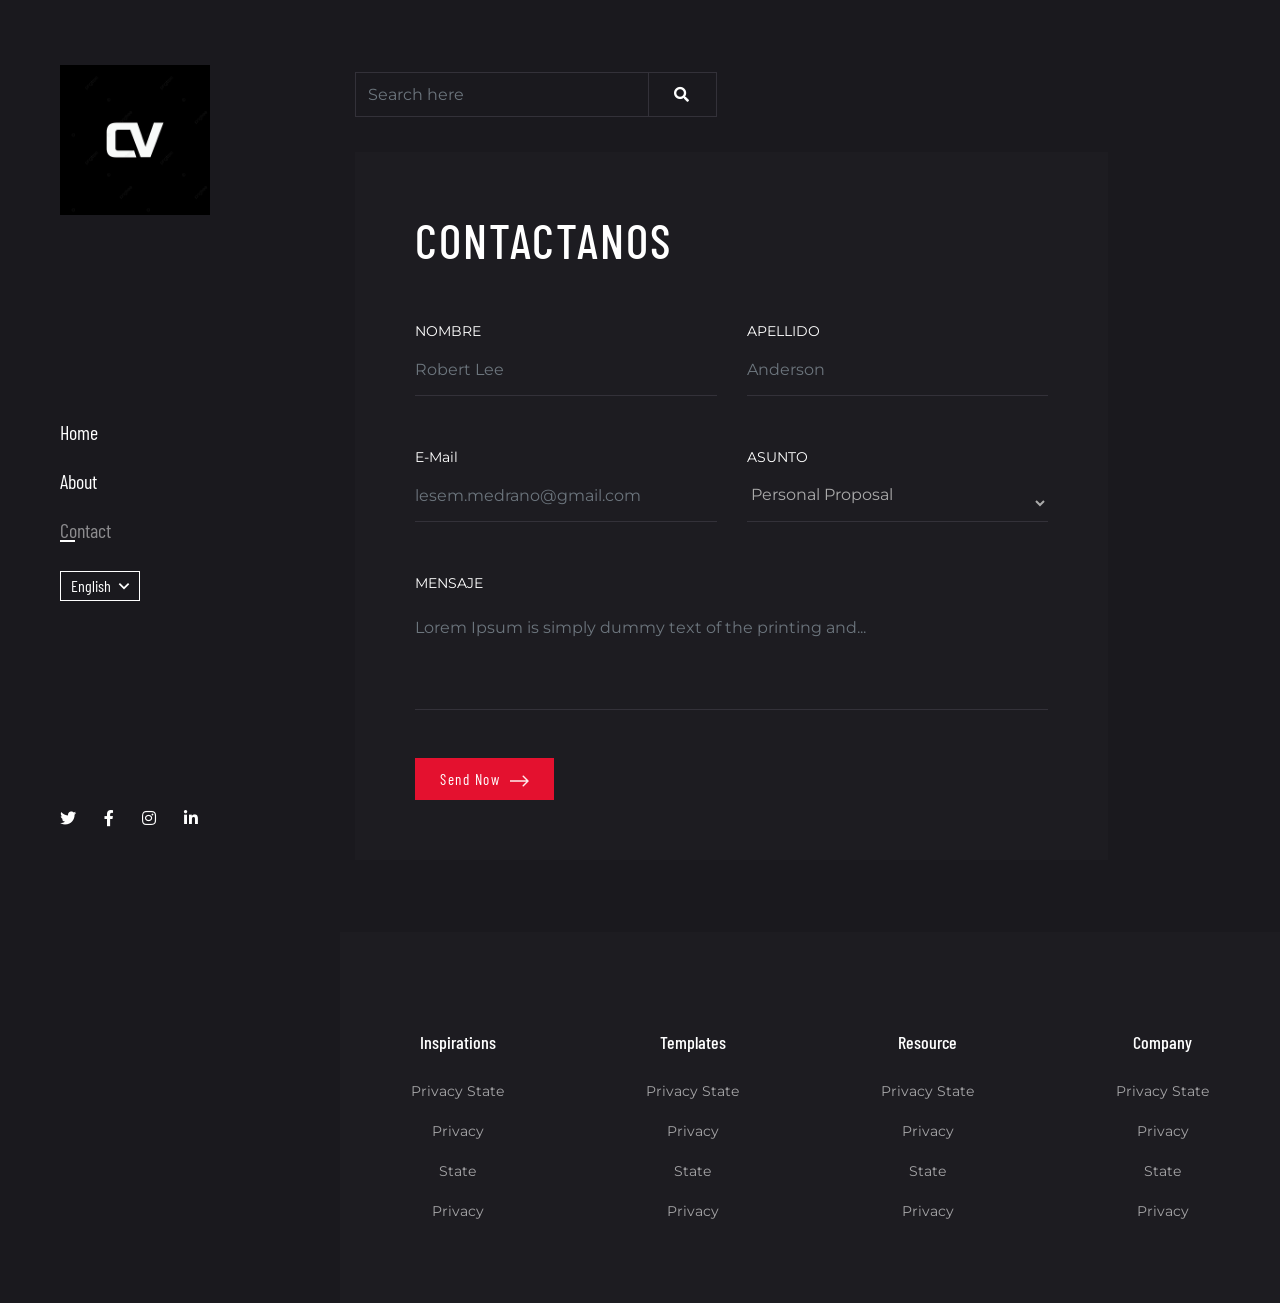
<file: contact.html>
<!DOCTYPE html>

<!--
 // WEBSITE: https://themefisher.com
 // TWITTER: https://twitter.com/themefisher
 // FACEBOOK: https://www.facebook.com/themefisher
 // GITHUB: https://github.com/themefisher/
-->

<html>
<head>
    <meta charset="utf-8">
    <title>cv - Personal </title>

    <!-- mobile responsive meta -->
    <meta name="viewport" content="width=device-width, initial-scale=1">
    <meta name="viewport" content="width=device-width, initial-scale=1, maximum-scale=1">

    <!-- ** Plugins Needed for the Project ** -->
    <!-- Bootstrap -->
    <link rel="stylesheet" href="plugins/bootstrap/bootstrap.min.css">
    <link rel="stylesheet" href="plugins/fontawesome/css/all.css">

    <!-- Main Stylesheet -->
    <link href="css/style.css" rel="stylesheet">

    <!--Favicon-->
    <link rel="shortcut icon" href="images/cv.jpg" type="image/x-icon">
    <link rel="icon" href="images/cv.jpg" type="image/x-icon">

</head>
<body>
    <!-- START preloader-wrapper -->
    <div class="preloader-wrapper">
        <div class="preloader-inner">
            <div class="spinner-border text-red"></div>
        </div>
    </div>
    <!-- END preloader-wrapper -->
    
    <!-- START main-wrapper -->
    <section class="d-flex">
  
<!-- start of sidenav -->
<aside><div class="sidenav position-sticky d-flex flex-column justify-content-between">
    <a class="navbar-brand" href="index.html" class="logo">
        <img src="images/cv.jpg" alt="">
    </a>
    <!-- end of navbar-brand -->

    <div class="navbar navbar-dark my-4 p-0 font-primary">
        <ul class="navbar-nav w-100">
            <li class="nav-item ">
                <a class="nav-link text-white px-0 pt-0" href="index.html">Home</a>
            </li>
            <li class="nav-item ">
                <a class="nav-link text-white px-0" href="about.html">About</a>
            </li>
            <li class="nav-item active">
                <a class="nav-link text-white px-0" href="contact.html">Contact</a>
            </li>
            <li class="nav-item  accordion">
                <div id="drop-menu" class="drop-menu collapse">
                    <a class="d-block " href="index-2.html">Home 2</a>
                    <a class="d-block " href="category.html">Category</a>
                    <a class="d-block " href="post-details.html">Post Details</a>
                    <a class="d-block " href="privacy.html">Privacy &amp; Policy</a>
                </div>

            </li>
            <li class="nav-item mt-3">
                <select class="custom-select bg-transparent rounded-0 text-white shadow-none" id="pick-lang">
                    <option selected value="en">English</option>
                    <option value="fr">French</option>
                </select>
            </li>
        </ul>
    </div>
    <!-- end of navbar -->

    <ul class="list-inline nml-2">
        <li class="list-inline-item">
            <a href="#!" class="text-white text-red-onHover pr-2">
                <span class="fab fa-twitter"></span>
            </a>
        </li>
        <li class="list-inline-item">
            <a href="#!" class="text-white text-red-onHover p-2">
                <span class="fab fa-facebook-f"></span>
            </a>
        </li>
        <li class="list-inline-item">
            <a href="#!" class="text-white text-red-onHover p-2">
                <span class="fab fa-instagram"></span>
            </a>
        </li>
        <li class="list-inline-item">
            <a href="#!" class="text-white text-red-onHover p-2">
                <span class="fab fa-linkedin-in"></span>
            </a>
        </li>
    </ul>
    <!-- end of social-links -->
</div></aside>
<!-- end of sidenav -->
    <div class="main-content">

        <!-- start of mobile-nav -->
<header class="mobile-nav pt-4">
    <div class="container">
        <div class="row align-items-center">
            <div class="col-6">
                <a href="index.html">
                    <img src="images/cv.jpg" alt="">
                </a>
            </div>
            <div class="col-6 text-right">
                <button class="nav-toggle bg-transparent border text-white">
                    <span class="fas fa-bars"></span>
                </button>
            </div>
        </div>
    </div>
</header>
<div class="nav-toggle-overlay"></div>
<!-- end of mobile-nav -->

        <div class="container py-4 my-5">
            <div class="row">
    <div class="col-lg-5 col-md-8">
        <form class="search-form" action="#">
            <div class="input-group">
                <input type="search" class="form-control bg-transparent shadow-none rounded-0" placeholder="Search here">
                <div class="input-group-append">
                    <button class="btn" type="submit">
                        <span class="fas fa-search"></span>
                    </button>
                </div>
            </div>
        </form>
    </div>
</div>
            <div class="row">
                <div class="col-md-10">
                    <div class="contact-form bg-dark">
                        <h1 class="text-white add-letter-space mb-5">CONTACTANOS</h1>
                        <form method="POST" class="needs-validation" novalidate>
                            <div class="row">
                                <div class="col-md-6">
                                    <div class="form-group mb-5">
                                        <label for="firstName" class="text-black-300">NOMBRE</label>
                                        <input type="text" id="firstName" class="form-control bg-transparent rounded-0 border-bottom shadow-none pb-15 px-0" placeholder="Robert Lee" required>
                                        <p class="invalid-feedback">Your first-name is required!</p>
                                    </div>
                                </div>
                                <div class="col-md-6">
                                    <div class="form-group mb-5">
                                        <label for="Your Last Name" class="text-black-300">APELLIDO</label>
                                        <input type="text" id="lastName" class="form-control bg-transparent rounded-0 border-bottom shadow-none pb-15 px-0" placeholder="Anderson" required>
                                        <p class="invalid-feedback">Your last-name is required!</p>
                                    </div>
                                </div>
                                <div class="col-md-6">
                                    <div class="form-group mb-5">
                                        <label for="email" class="text-black-300">E-Mail</label>
                                        <input type="email" id="email" class="form-control bg-transparent rounded-0 border-bottom shadow-none pb-15 px-0" placeholder="lesem.medrano@gmail.com" required>
                                        <p class="invalid-feedback">Your email is required!</p>
                                    </div>
                                </div>
                                <div class="col-md-6">
                                    <div class="form-group mb-5">
                                        <label class="text-black-300">ASUNTO</label>
                                        <select class="d-block w-100">
                                            <option value="1">Personal Proposal</option>
                                            <option value="2">Business Purpose</option>
                                            <option value="3">Want to say hello</option>
                                        </select>
                                    </div>
                                </div>
                                <div class="col-md-12">
                                    <div class="form-group mb-5">
                                        <label for="message" class="text-black-300">MENSAJE</label>
                                        <textarea name="message" class="form-control bg-transparent rounded-0 border-bottom shadow-none pb-15 px-0" placeholder="Lorem Ipsum is simply dummy text of the printing and..." required></textarea>
                                        <p class="invalid-feedback">Message is required!</p>
                                    </div>
                                </div>
                                <div class="col-md-12">
                                    <button type="submit" class="btn btn-sm btn-primary">Send Now <img src="images/arrow-right.png" alt=""></button>
                                </div>
                            </div>
                        </form>
                    </div>
                </div>
            </div>
        </div>

        <!-- start of footer -->
<footer class="bg-dark">
    <div class="container">
        <div class="row text-center">
            <div class="col-lg-3 col-sm-6 mb-5">
                <h5 class="font-primary text-white mb-4">Inspirations</h5>
                <ul class="list-unstyled">
                    <li><a href="#!">Privacy State</a></li>
                    <li><a href="#!">Privacy</a></li>
                    <li><a href="#!">State</a></li>
                    <li><a href="#!">Privacy</a></li>
                </ul>
            </div>
            <div class="col-lg-3 col-sm-6 mb-5">
                <h5 class="font-primary text-white mb-4">Templates</h5>
                <ul class="list-unstyled">
                    <li><a href="#!">Privacy State</a></li>
                    <li><a href="#!">Privacy</a></li>
                    <li><a href="#!">State</a></li>
                    <li><a href="#!">Privacy</a></li>
                </ul>
            </div>
            <div class="col-lg-3 col-sm-6 mb-5">
                <h5 class="font-primary text-white mb-4">Resource</h5>
                <ul class="list-unstyled">
                    <li><a href="#!">Privacy State</a></li>
                    <li><a href="#!">Privacy</a></li>
                    <li><a href="#!">State</a></li>
                    <li><a href="#!">Privacy</a></li>
                </ul>
            </div>
            <div class="col-lg-3 col-sm-6 mb-5">
                <h5 class="font-primary text-white mb-4">Company</h5>
                <ul class="list-unstyled">
                    <li><a href="#!">Privacy State</a></li>
                    <li><a href="#!">Privacy</a></li>
                    <li><a href="#!">State</a></li>
                    <li><a href="#!">Privacy</a></li>
                </ul>
            </div>
        </div>
    </div>
</footer>
<!-- end of footer -->
    </div>
    </section>
    <!-- END main-wrapper -->

    <!-- All JS Files -->
    <script src="plugins/jQuery/jquery.min.js"></script>
    <script src="plugins/bootstrap/bootstrap.min.js"></script>

    <!-- Main Script -->
    <script src="js/script.js"></script>
</body>
</html>
</file>
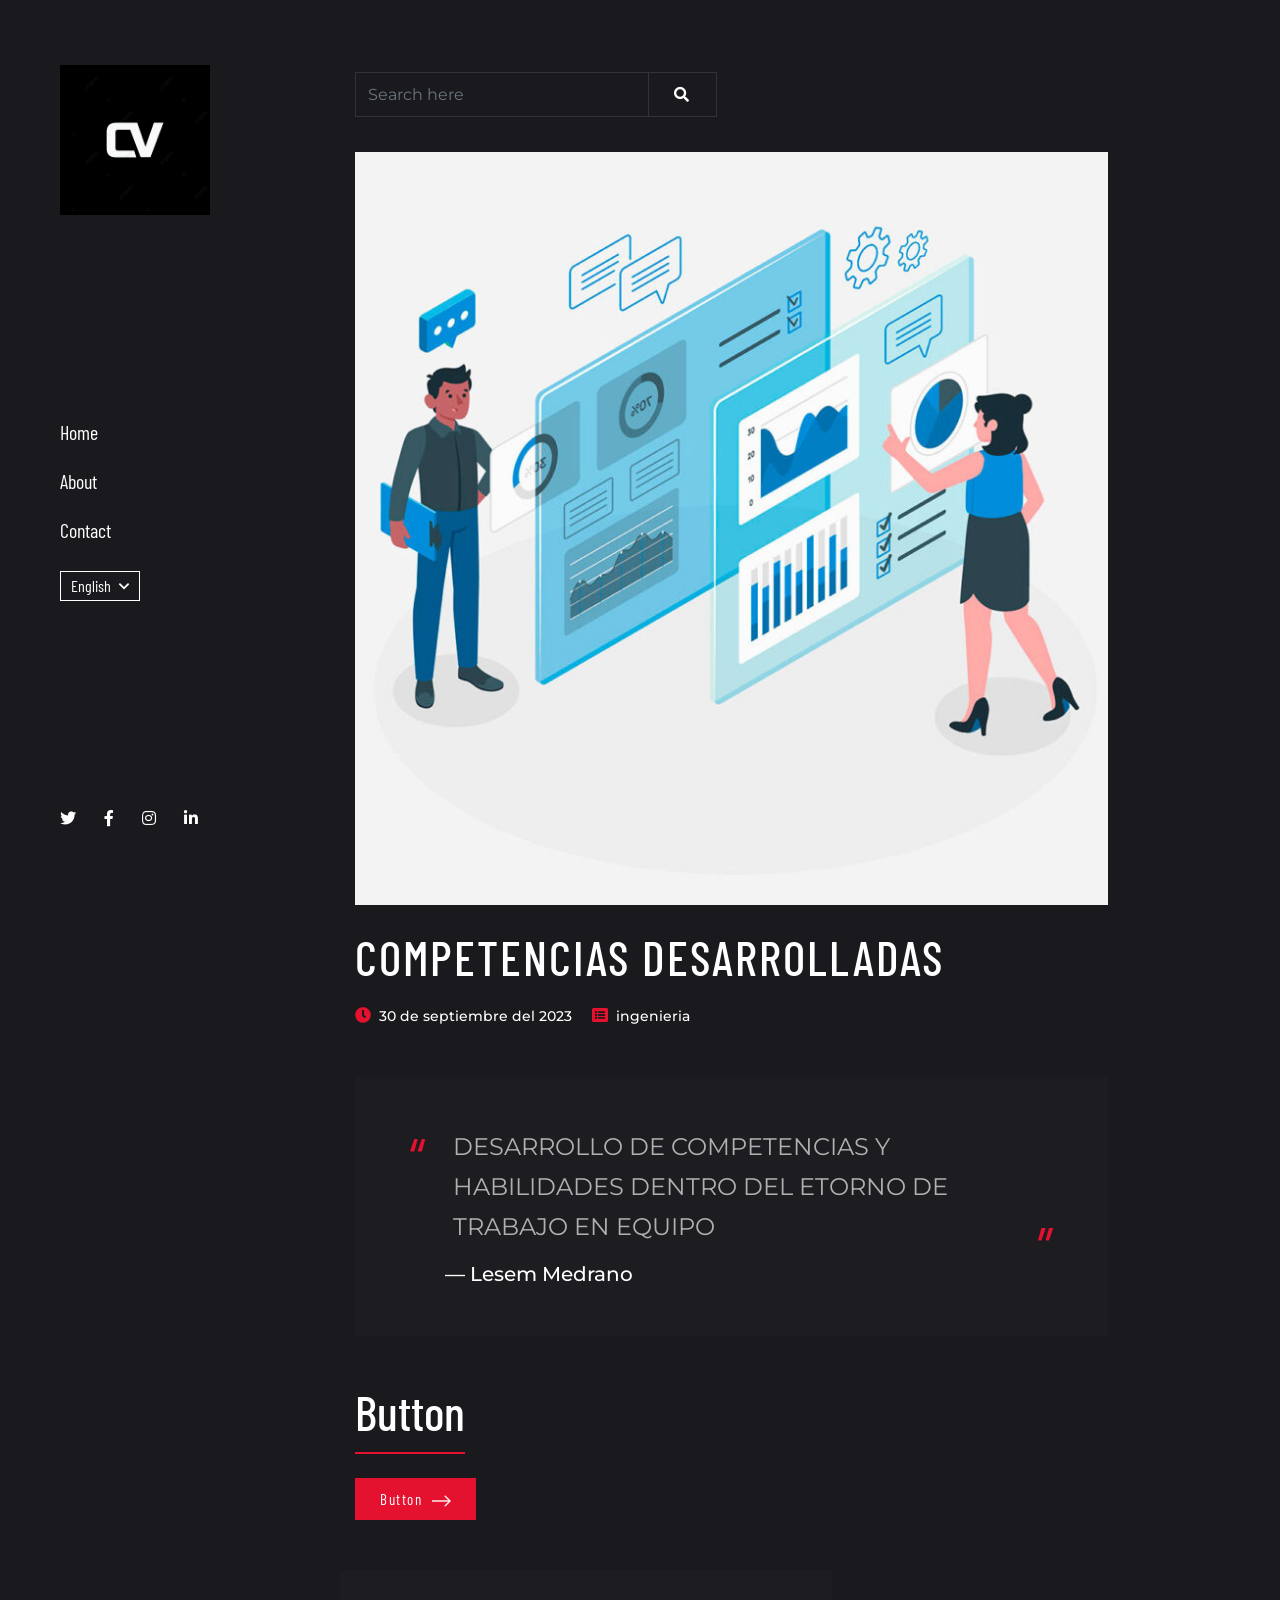
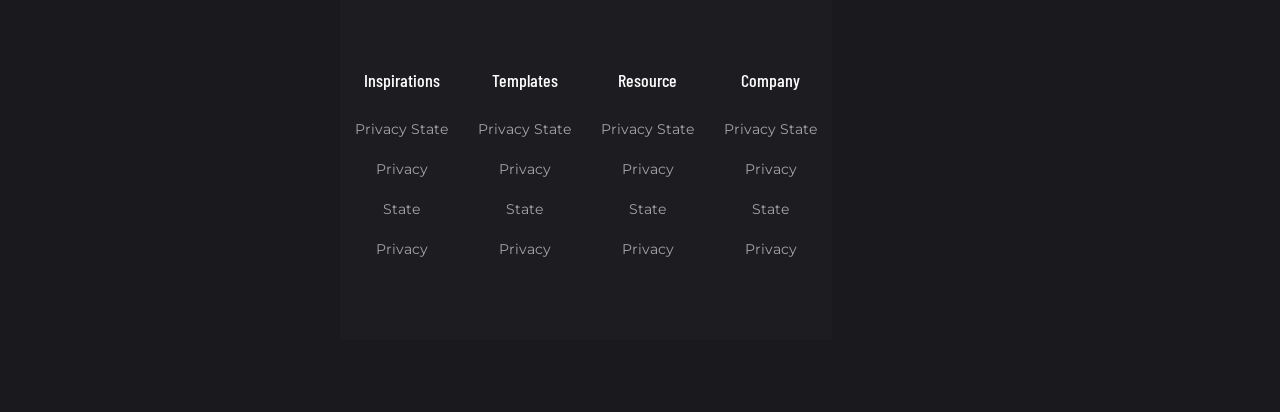
<file: post-details.html>
<!DOCTYPE html>

<!--
 // WEBSITE: https://themefisher.com
 // TWITTER: https://twitter.com/themefisher
 // FACEBOOK: https://www.facebook.com/themefisher
 // GITHUB: https://github.com/themefisher/
-->

<html>
<head>
    <meta charset="utf-8">
    <title>CV - Personal</title>

    <!-- mobile responsive meta -->
    <meta name="viewport" content="width=device-width, initial-scale=1">
    <meta name="viewport" content="width=device-width, initial-scale=1, maximum-scale=1">

    <!-- ** Plugins Needed for the Project ** -->
    <!-- Bootstrap -->
    <link rel="stylesheet" href="plugins/bootstrap/bootstrap.min.css">
    <link rel="stylesheet" href="plugins/fontawesome/css/all.css">

    <!-- Main Stylesheet -->
    <link href="css/style.css" rel="stylesheet">

    <!--Favicon-->
    <link rel="shortcut icon" href="images/cv.jpg" type="image/x-icon">
    <link rel="icon" href="images/cv.jpg" type="image/x-icon">

</head>
<body>
    <!-- START preloader-wrapper -->
    <div class="preloader-wrapper">
        <div class="preloader-inner">
            <div class="spinner-border text-red"></div>
        </div>
    </div>
    <!-- END preloader-wrapper -->
    
    <!-- START main-wrapper -->
    <section class="d-flex">
  
<!-- start of sidenav -->
<aside><div class="sidenav position-sticky d-flex flex-column justify-content-between">
    <a class="navbar-brand" href="index.html" class="logo">
        <img src="images/cv.jpg" alt="">
    </a>
    <!-- end of navbar-brand -->

    <div class="navbar navbar-dark my-4 p-0 font-primary">
        <ul class="navbar-nav w-100">
            <li class="nav-item ">
                <a class="nav-link text-white px-0 pt-0" href="index.html">Home</a>
            </li>
            <li class="nav-item ">
                <a class="nav-link text-white px-0" href="about.html">About</a>
            </li>
            <li class="nav-item ">
                <a class="nav-link text-white px-0" href="contact.html">Contact</a>
            </li>
            <li class="nav-item active accordion">
                <div id="drop-menu" class="drop-menu collapse">
                    <a class="d-block " href="index-2.html">Home 2</a>
                    <a class="d-block " href="category.html">Category</a>
                    <a class="d-block active" href="post-details.html">Post Details</a>
                    <a class="d-block " href="privacy.html">Privacy &amp; Policy</a>
                </div>

            </li>
            <li class="nav-item mt-3">
                <select class="custom-select bg-transparent rounded-0 text-white shadow-none" id="pick-lang">
                    <option selected value="en">English</option>
                    <option value="fr">French</option>
                </select>
            </li>
        </ul>
    </div>
    <!-- end of navbar -->

    <ul class="list-inline nml-2">
        <li class="list-inline-item">
            <a href="#!" class="text-white text-red-onHover pr-2">
                <span class="fab fa-twitter"></span>
            </a>
        </li>
        <li class="list-inline-item">
            <a href="#!" class="text-white text-red-onHover p-2">
                <span class="fab fa-facebook-f"></span>
            </a>
        </li>
        <li class="list-inline-item">
            <a href="#!" class="text-white text-red-onHover p-2">
                <span class="fab fa-instagram"></span>
            </a>
        </li>
        <li class="list-inline-item">
            <a href="#!" class="text-white text-red-onHover p-2">
                <span class="fab fa-linkedin-in"></span>
            </a>
        </li>
    </ul>
    <!-- end of social-links -->
</div></aside>
<!-- end of sidenav -->
    <div class="main-content">
        <!-- start of mobile-nav -->
<header class="mobile-nav pt-4">
    <div class="container">
        <div class="row align-items-center">
            <div class="col-6">
                <a href="index.html">
                    <img src="images/cv.jpg" alt="">
                </a>
            </div>
            <div class="col-6 text-right">
                <button class="nav-toggle bg-transparent border text-white">
                    <span class="fas fa-bars"></span>
                </button>
            </div>
        </div>
    </div>
</header>
<div class="nav-toggle-overlay"></div>
<!-- end of mobile-nav -->

            <div class="container py-4 my-5">
                <div class="row">
    <div class="col-lg-5 col-md-8">
        <form class="search-form" action="#">
            <div class="input-group">
                <input type="search" class="form-control bg-transparent shadow-none rounded-0" placeholder="Search here">
                <div class="input-group-append">
                    <button class="btn" type="submit">
                        <span class="fas fa-search"></span>
                    </button>
                </div>
            </div>
        </form>
    </div>
</div>
                
                <div class="row justify-content-between">
                    <div class="col-lg-10">
                        <img class="img-fluid" src="images/post/post-sm/trabajo.jpg" alt="">
                        <h1 class="text-white add-letter-space mt-4">COMPETENCIAS DESARROLLADAS</h1>
                        <ul class="post-meta mt-3 mb-4">
                            <li class="d-inline-block mr-3">
                                <span class="fas fa-clock text-primary"></span>
                                <a class="ml-1" href="#">30 de septiembre del 2023</a>
                            </li>
                            <li class="d-inline-block">
                                <span class="fas fa-list-alt text-primary"></span>
                                <a class="ml-1" href="#">ingenieria</a>
                            </li>
                        </ul>

                     
                        <div class="blockquote bg-dark my-5">
                            <p class="blockquote-text pl-2">DESARROLLO DE COMPETENCIAS Y HABILIDADES DENTRO DEL ETORNO DE TRABAJO EN EQUIPO </p>
                            <span class="blockquote-footer text-white h4 mt-3">Lesem Medrano</span>
                        </div>

                      

                        <div class="widget">
                            <h1 class="widget-title text-white d-inline-block mb-4">Button</h1>
                            <div class="d-block">
                                <a class="btn btn-primary" href="#!">Button <img src="images/arrow-right.png" alt=""></a>
                            </div>
                            <!-- end buttons -->
                        </div>
                        </div>
                  

            <!-- start of footer -->
<footer class="bg-dark">
    <div class="container">
        <div class="row text-center">
            <div class="col-lg-3 col-sm-6 mb-5">
                <h5 class="font-primary text-white mb-4">Inspirations</h5>
                <ul class="list-unstyled">
                    <li><a href="#!">Privacy State</a></li>
                    <li><a href="#!">Privacy</a></li>
                    <li><a href="#!">State</a></li>
                    <li><a href="#!">Privacy</a></li>
                </ul>
            </div>
            <div class="col-lg-3 col-sm-6 mb-5">
                <h5 class="font-primary text-white mb-4">Templates</h5>
                <ul class="list-unstyled">
                    <li><a href="#!">Privacy State</a></li>
                    <li><a href="#!">Privacy</a></li>
                    <li><a href="#!">State</a></li>
                    <li><a href="#!">Privacy</a></li>
                </ul>
            </div>
            <div class="col-lg-3 col-sm-6 mb-5">
                <h5 class="font-primary text-white mb-4">Resource</h5>
                <ul class="list-unstyled">
                    <li><a href="#!">Privacy State</a></li>
                    <li><a href="#!">Privacy</a></li>
                    <li><a href="#!">State</a></li>
                    <li><a href="#!">Privacy</a></li>
                </ul>
            </div>
            <div class="col-lg-3 col-sm-6 mb-5">
                <h5 class="font-primary text-white mb-4">Company</h5>
                <ul class="list-unstyled">
                    <li><a href="#!">Privacy State</a></li>
                    <li><a href="#!">Privacy</a></li>
                    <li><a href="#!">State</a></li>
                    <li><a href="#!">Privacy</a></li>
                </ul>
            </div>
        </div>
    </div>
</footer>
<!-- end of footer -->
        </div>
    
        </section>
    <!-- END main-wrapper -->

    <!-- All JS Files -->
    <script src="plugins/jQuery/jquery.min.js"></script>
    <script src="plugins/bootstrap/bootstrap.min.js"></script>

    <!-- Main Script -->
    <script src="js/script.js"></script>
</body>
</html>
</file>
<file: css/style.css>
/**
 * WEBSITE: https://themefisher.com
 * TWITTER: https://twitter.com/themefisher
 * FACEBOOK: https://www.facebook.com/themefisher
 * GITHUB: https://github.com/themefisher/
 */

@charset "UTF-8";
/*!------------------------------------------------------------------
[MAIN STYLESHEET]

PROJECT:	Galaxy - Personal Blog Template
VERSION:	v1.0
-------------------------------------------------------------------*/
/*------------------------------------------------------------------
[TABLE OF CONTENTS]
-------------------------------------------------------------------*/
@import url("https://fonts.googleapis.com/css2?family=Barlow+Condensed:wght@500&family=Montserrat:wght@400;500&display=swap");
body {
  color: #B0B0B0;
  background-color: #1A191E;
  font-family: "Montserrat", sans-serif;
  font-size: 16px;
  line-height: 1.65;
  overflow-y: hidden;
}

body.loaded {
  overflow-y: scroll;
}

::-moz-selection {
  color: #ffffff;
  background-color: rgba(228, 17, 47, 0.7);
  text-shadow: none;
}

::selection {
  color: #ffffff;
  background-color: rgba(228, 17, 47, 0.7);
  text-shadow: none;
}

:focus {
  outline: 0;
}

.main-content {
  width: calc(100% - 340px);
}
@media (max-width: 991px) {
  .main-content {
    width: calc(100% - 250px);
  }
}
@media (max-width: 767px) {
  .main-content {
    width: 100%;
  }
}

.btn {
  font-size: 15px;
  padding: 10px 25px;
  letter-spacing: 0.1em;
  color: #ffffff;
  font-family: "Barlow Condensed", sans-serif;
  border-radius: 0;
  border: 0;
}
.btn img {
  margin-left: 5px;
  width: 19px;
  position: relative;
}
.btn:hover {
  color: #ffffff;
  background-color: rgba(228, 17, 47, 0.7);
}
.btn:active, .btn:focus {
  border: 0;
  color: #ffffff;
  background-color: rgba(228, 17, 47, 0.7);
  box-shadow: none;
}

.btn-primary {
  background-color: #E4112F;
}

.search-form {
  margin-bottom: 35px;
}
.search-form input {
  height: 45px;
  border-color: #333139;
}
.search-form input:focus {
  border-color: #444;
}
.search-form .btn {
  border: 1px solid #333139;
}
.search-form .btn:hover {
  background-color: #E4112F;
  border-color: #E4112F;
}

.bullet-list-item {
  position: relative;
  padding-left: 20px;
}

.bullet-list-item::after {
  position: absolute;
  content: "";
  height: 10px;
  width: 10px;
  background-color: #E4112F;
  left: 0;
  top: 9px;
  border-radius: 50px;
}

/*=== UTILITIES CLASSES ===*/
.font-primary {
  font-family: "Barlow Condensed", sans-serif;
}

.font-secondary {
  font-family: "Montserrat", sans-serif;
}

.shadow {
  box-shadow: 0px 0px 20px rgba(34, 34, 34, 0.04) !important;
}

.add-letter-space {
  letter-spacing: 2px;
}

.opacity-0, .opacity-0-onHover,
.opacity-25, .opacity-25-onHover,
.opacity-50, .opacity-50-onHover,
.opacity-75, .opacity-75-onHover,
.opacity-1, .opacity-1-onHover {
  transition: all 0.3s;
}

.opacity-0, .opacity-0-onHover:hover {
  opacity: 0;
}

.opacity-25, .opacity-25-onHover:hover {
  opacity: 0.25;
}

.opacity-50, .opacity-50-onHover:hover {
  opacity: 0.5;
}

.opacity-75, .opacity-75-onHover:hover {
  opacity: 0.75;
}

.opacity-1, .opacity-1-onHover:hover {
  opacity: 1;
}

.z-index-1 {
  z-index: 1;
}

.z-index-100 {
  z-index: 100;
}

.z-index-200 {
  z-index: 200;
}

.z-index-bottom {
  z-index: -5;
}

.z-index-top {
  z-index: 9900;
}

.text-gray {
  color: #B0B0B0;
}

.bg-gray {
  background-color: #B0B0B0;
}

.text-primary, .text-primary-onHover:hover {
  color: #E4112F !important;
}

.bg-primary {
  background-color: #E4112F !important;
}

.text-dark {
  color: #1D1C21 !important;
}

.bg-dark {
  background-color: #1D1C21 !important;
}

.bg-black {
  background-color: #000000;
}

.text-black {
  color: #000000;
}

.text-black-100 {
  color: #111111;
}

.bg-black-100 {
  background-color: #111111;
}

.bg-black-200 {
  background-color: #222222;
}

.text-black-200 {
  color: #222222;
}

.bg-black-300 {
  background-color: #333333;
}

.text-black-300 {
  color: #333333;
}

.text-black-400 {
  color: #444444;
}

.bg-black-400 {
  background-color: #444444;
}

.bg-black-500 {
  background-color: #555555;
}

.text-black-500 {
  color: #555555;
}

.text-black-600 {
  color: #666666;
}

.bg-black-600 {
  background-color: #666666;
}

.bg-black-700 {
  background-color: #777777;
}

.text-black-700 {
  color: #777777;
}

.text-black-700-darken {
  color: #737373;
}

.bg-black-700-darken {
  background-color: #737373;
}

.text-black-800 {
  color: #888888;
}

.bg-black-800 {
  background-color: #888888;
}

.bg-black-900 {
  background-color: #999999;
}

.text-black-900 {
  color: #999999;
}

h1, .h1, h2, .h2, h3, .h3, h4 {
  font-family: "Barlow Condensed", sans-serif;
}

h1, .h1 {
  font-size: 48px;
}
@media (max-width: 767px) {
  h1, .h1 {
    font-size: 38px;
  }
}

h2, .h2 {
  font-size: 36px;
}
@media (max-width: 767px) {
  h2, .h2 {
    font-size: 28px;
  }
}

h3, .h3 {
  font-size: 24px;
}
@media (max-width: 767px) {
  h3, .h3 {
    font-size: 20px;
  }
}

h4, .h4 {
  font-size: 20px;
}

h5, .h5 {
  font-size: 18px;
}

h6, .h6 {
  font-size: 15px;
}

.h4, h5, .h5, h6, .h6, p {
  font-family: "Montserrat", sans-serif;
}

h1, .h1, h2, .h2, h3, .h3, h4, .h4, h5, .h5, h6, .h6, p {
  margin: 0;
}

a:focus,
button:focus {
  outline: 0;
}

a {
  text-decoration: none;
  display: inline-block;
  transition: all 0.3s;
}

a:hover, a:active, a:focus {
  text-decoration: none;
  outline: 0;
}

a:hover {
  color: initial;
}

ol {
  list-style-position: inside;
}

ul, li {
  padding: 0;
  margin: 0;
}

.table-bordeprimary td, .table-bordeprimary th {
  border-color: #333139 !important;
}

/*------------------------------------------------------------------
 # preloader style
-------------------------------------------------------------------*/
.preloader-wrapper {
  position: fixed;
  top: 0;
  left: 0;
  height: 100vh;
  width: 100vw;
  z-index: 9999999;
  text-align: center;
  overflow: hidden;
  background-color: rgb(36, 39, 53);
  transition: 0.5s;
  background-image: url([data-uri]);
}

.preloader-inner {
  position: absolute;
  top: 50%;
  left: 50%;
  width: 100%;
  transition: 0.7s ease;
  transform: translate(-50%, -50%);
}

.preloader-wrapper.loaded {
  height: 0;
}
.preloader-wrapper.loaded img {
  opacity: 0;
}

/*------------------------------------------------------------------
 # sidenav/navbar style
-------------------------------------------------------------------*/
.sidenav {
  top: 0;
  width: 340px;
  min-height: 100vh;
  padding: 60px;
  transition: 0.3s ease;
}
.sidenav.show {
  left: 0;
}
@media (max-width: 991px) {
  .sidenav {
    width: 250px;
    padding: 50px;
  }
}
@media (max-width: 767px) {
  .sidenav {
    position: fixed !important;
    z-index: 9995;
    top: 0;
    left: -250px;
    background-color: #1D1C21;
  }
}
.sidenav .navbar-brand img {
  max-width: 150px;
}
@media (max-width: 991px) {
  .sidenav .navbar-brand img {
    max-width: 120px;
  }
}
@media (max-width: 767px) {
  .sidenav .navbar-brand img {
    max-width: 100px;
  }
}
.sidenav .nav-link {
  font-size: 20px;
  position: relative;
  display: inline-block;
}
.sidenav .nav-link::after {
  position: absolute;
  content: "";
  height: 2px;
  width: 0;
  background-color: #ffffff;
  left: 0;
  bottom: 13px;
  transition: 0.3s;
}
.sidenav .nav-link:hover {
  color: rgba(255, 255, 255, 0.5) !important;
}
.sidenav .nav-link:hover::after {
  width: 15px;
}
.sidenav .nav-link[aria-expanded=true],
.sidenav .active .nav-link {
  color: rgba(255, 255, 255, 0.5) !important;
}
.sidenav .nav-link[aria-expanded=true]::after,
.sidenav .active .nav-link::after {
  width: 15px;
}
.sidenav select {
  background: url(../images/chevron-down.svg) no-repeat right 0.5rem center/15px 17px;
  border: 1px solid #ffffff !important;
  height: 30px;
  padding: 0 28px 0 10px;
  width: 80px;
  background-size: 14px;
}
.sidenav select:focus {
  border: 1px solid #ffffff !important;
}
.sidenav select option {
  background-color: #1D1C21;
}

.mobile-nav {
  display: none;
  position: relative;
  z-index: 9992;
}
@media (max-width: 767px) {
  .mobile-nav {
    display: block;
  }
}
.mobile-nav img {
  width: 120px;
}
@media (max-width: 767px) {
  .mobile-nav img {
    width: 100px;
  }
}
.mobile-nav .nav-toggle {
  width: 40px;
  height: 40px;
  font-size: 13px;
  padding-top: 3px;
  border-radius: 50px;
}
.mobile-nav .nav-toggle.show .show,
.mobile-nav .nav-toggle .hidden {
  display: none;
}
.mobile-nav .nav-toggle.show .hidden {
  display: block;
}

.nav-toggle-overlay {
  position: fixed;
  top: 0;
  left: 0;
  height: 100%;
  width: 100%;
  background-color: rgba(0, 0, 0, 0.5);
  z-index: 999;
  cursor: zoom-out;
  opacity: 0;
  visibility: hidden;
  transition: 0.3s;
}

.nav-toggle-overlay.show {
  opacity: 1;
  visibility: visible;
}

.drop-menu {
  padding-left: 10px;
  border-left: 1px solid #555;
}
.drop-menu a {
  color: #ffffff;
}
.drop-menu a.active, .drop-menu a:hover {
  color: rgba(255, 255, 255, 0.5) !important;
}

/*------------------------------------------------------------------
 # blog post style
-------------------------------------------------------------------*/
.post-item .card-img-top {
  transition: 0.3s;
}
.post-item .card-img-top:hover {
  filter: grayscale(0.5);
  -webkit-filter: grayscale(0.5);
}

.post-meta li a {
  color: #ffffff;
  font-weight: 500;
  font-size: 14px;
}
.post-meta li a:hover {
  text-decoration: underline;
}

.breadcrumb-wrap a {
  color: #B0B0B0;
}
.breadcrumb-wrap a:hover {
  color: #ffffff;
  text-decoration: underline;
}

.categores-links a {
  font-size: 13px;
  color: #B0B0B0;
  border-color: #E4112F !important;
  padding: 4px 7px;
  margin-right: 6px;
  margin-top: 8px;
}
.categores-links a:hover {
  color: #ffffff;
  background-color: #E4112F;
}

@media (max-width: 991px) {
  .border-lg-0 {
    border: 0 !important;
  }
}

.blockquote {
  padding: 50px 90px;
}
@media (max-width: 575px) {
  .blockquote {
    padding: 30px 50px !important;
  }
}

.blockquote-text {
  font-size: 24px;
  position: relative;
}
.blockquote-text::before, .blockquote-text::after {
  position: absolute;
  color: #E4112F;
  font-size: 61px;
  line-height: 0;
  font-family: "Barlow Condensed", sans-serif;
}
.blockquote-text::before {
  content: "“";
  top: 30px;
  left: -35px;
}
.blockquote-text::after {
  content: "”";
  bottom: 0;
  right: -35px;
}
@media (max-width: 575px) {
  .blockquote-text {
    font-size: 15px;
  }
}

@media (max-width: 575px) {
  .blockquote-footer {
    font-size: 15px;
  }
}
/*------------------------------------------------------------------
 # widget style
-------------------------------------------------------------------*/
.widget {
  margin-bottom: 50px;
}
.widget .form-control {
  font-size: 15px;
  color: #ffffff;
  height: 48px;
  border: 1px solid #2f2e35 !important;
}
.widget .form-control:focus {
  box-shadow: none !important;
}

.widget-title {
  border-bottom: 2px solid #E4112F;
  padding-bottom: 10px;
}

.author-thumb-sm {
  height: auto;
  max-width: 230px;
  width: 100%;
}

/*------------------------------------------------------------------
 # contact-form style
-------------------------------------------------------------------*/
.contact-form {
  padding: 60px;
}
.contact-form label {
  font-size: 14px;
  color: #ffffff;
  margin-bottom: 15px;
}
.contact-form .form-control {
  background-color: transparent;
  border: 0;
  color: #aaa;
  border-color: #333139 !important;
  padding-bottom: 20px;
}
.contact-form .form-control:focus {
  border-color: #888888 !important;
}
.contact-form select {
  padding-bottom: 16px;
  color: #aaa;
  padding-right: 15px;
  background-color: transparent;
  border: 0;
  border-bottom: 1px solid #333139;
}
.contact-form select option {
  background-color: #1D1C21;
  color: #ffffff;
}
.contact-form textarea {
  resize: none;
  height: 100px;
}

/*------------------------------------------------------------------
 # footer style
-------------------------------------------------------------------*/
footer {
  padding-top: 100px;
  padding-bottom: 30px;
}
footer ul li a {
  color: rgba(255, 255, 255, 0.6);
  font-size: 14px;
  margin-bottom: 15px;
}
footer ul li a:hover {
  color: rgba(255, 255, 255, 0.6);
  text-decoration: underline;
}
footer ul li:last-child a {
  margin-bottom: 0;
}
/*# sourceMappingURL=style.css.map */
</file>
